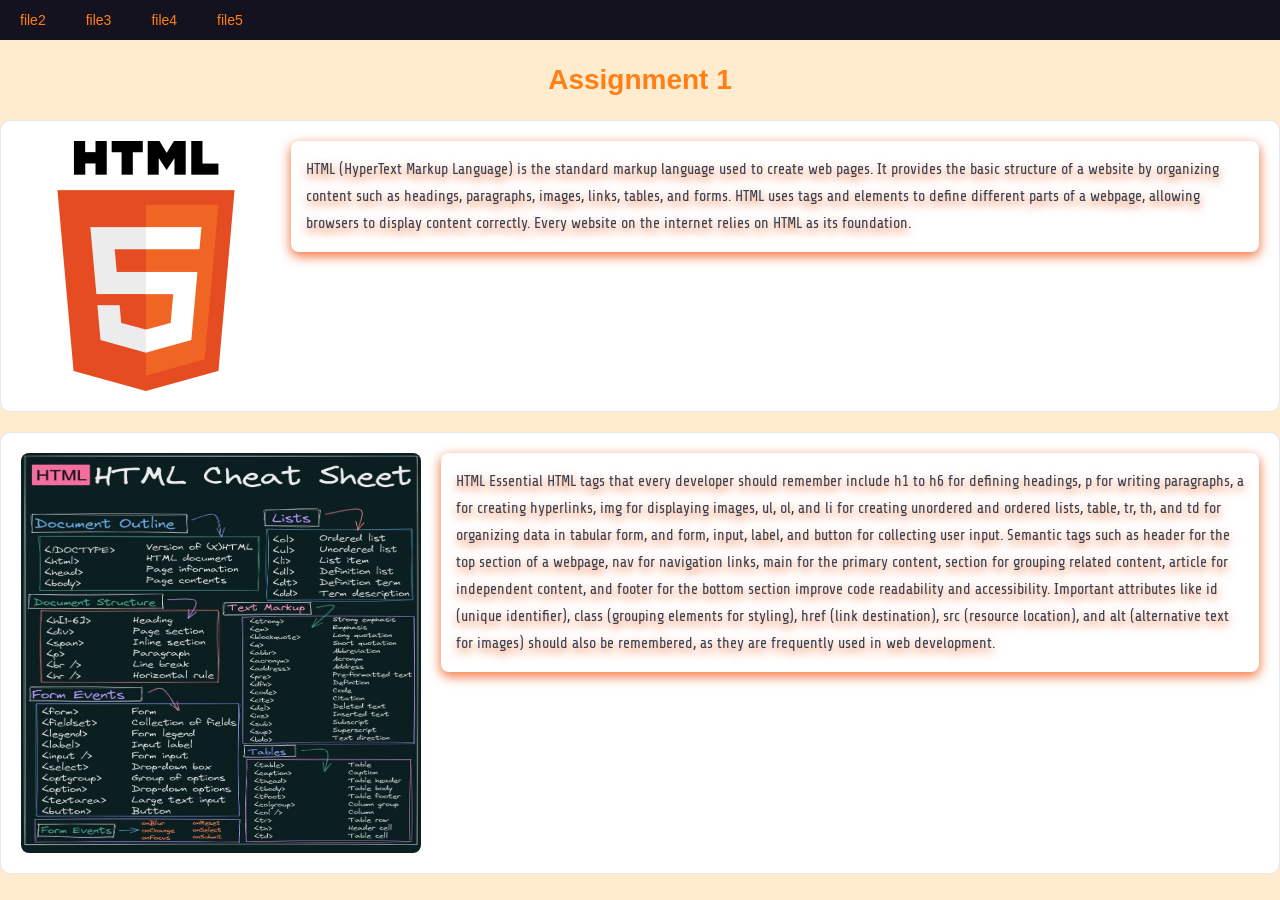
<file: index.html>
<!DOCTYPE html>
<html lang="en">

<head>
    <meta charset="UTF-8">
    <meta name="viewport" content="width=device-width, initial-scale=1.0">
    <title>mis455Assignment1</title>
    <link rel="preconnect" href="https://fonts.googleapis.com">
    <link rel="preconnect" href="https://fonts.gstatic.com" crossorigin>
    <link href="https://fonts.googleapis.com/css2?family=Share+Tech&display=swap" rel="stylesheet">



    <link rel="stylesheet" href="css.css">
</head>

<body>
    <ul>
        <li><a href="file2.html">file2</a></li>
        <li><a href="file3.html">file3</a></li>
        <li><a href="file4.html">file4</a></li>
        <li><a href="file5.html">file5</a></li>
    </ul>

    <h1> Assignment 1 </h1>

    <div>
        <img src="HTML5_logo_and_wordmark.svg.png" height="250" width="250" alt="">

        <p class="paragraph"> HTML (HyperText Markup Language) is the standard markup language used to create web pages.
            It provides the basic structure of a website by organizing content such as headings, paragraphs, images,
            links, tables, and forms. HTML uses tags and elements to define different parts of a webpage, allowing
            browsers to display content correctly. Every website on the internet relies on HTML as its foundation. </p>
    </div>


    <div>
        <img src="FijTzP6UUAAq8l5.jpg" height="400" width="400" alt="">
        <p class="paragraph">HTML Essential HTML tags that every developer should remember include h1 to h6 for defining
            headings, p for writing paragraphs, a for creating hyperlinks, img for displaying images, ul, ol, and li for
            creating unordered and ordered lists, table, tr, th, and td for organizing data in tabular form, and form,
            input, label, and button for collecting user input. Semantic tags such as header for the top section of a
            webpage, nav for navigation links, main for the primary content, section for grouping related content,
            article for independent content, and footer for the bottom section improve code readability and
            accessibility. Important attributes like id (unique identifier), class (grouping elements for styling), href
            (link destination), src (resource location), and alt (alternative text for images) should also be
            remembered, as they are frequently used in web development. </p>
    </div>

</body>

</html>
</file>
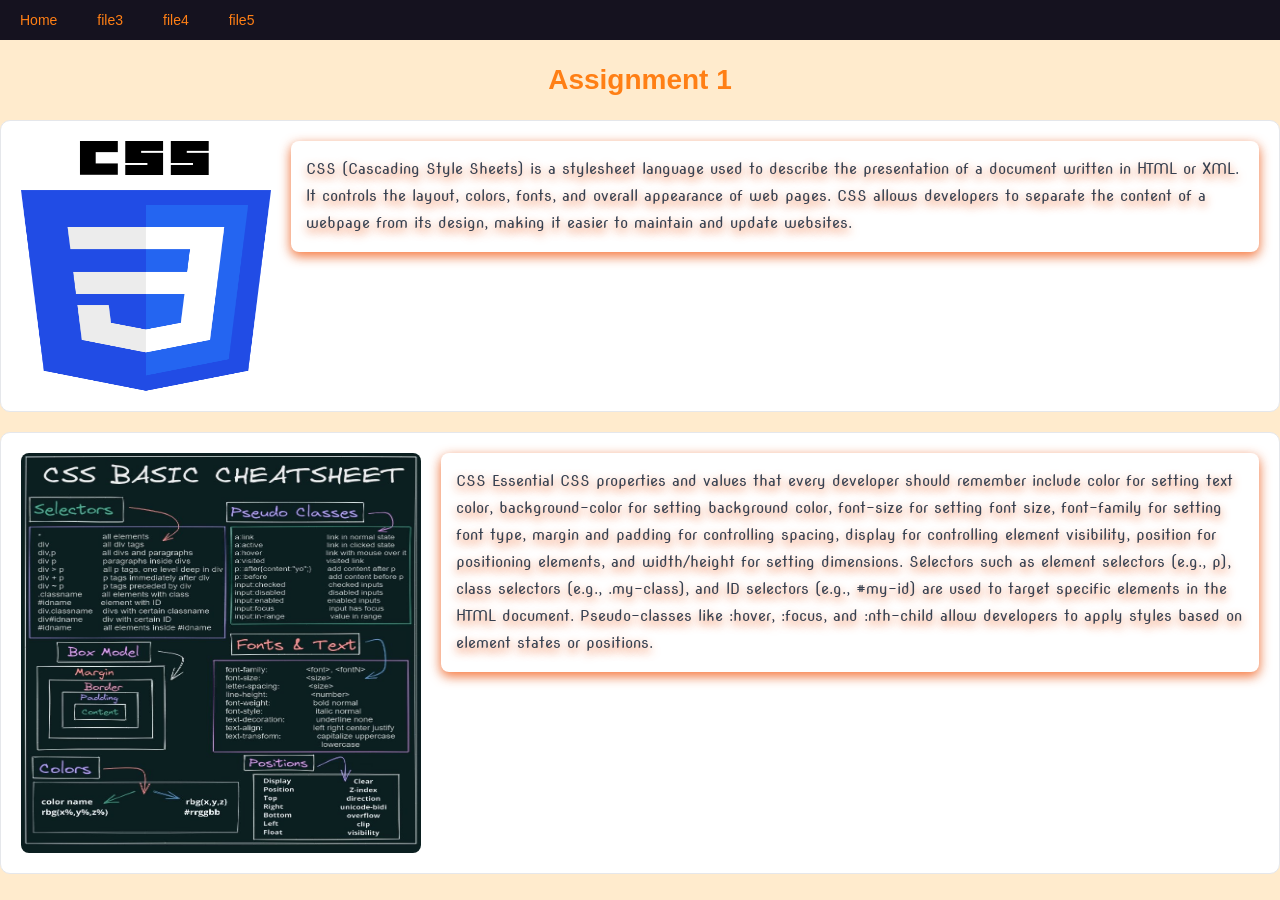
<file: file2.html>
<!DOCTYPE html>
<html lang="en">

<head>
    <meta charset="UTF-8">
    <meta name="viewport" content="width=device-width, initial-scale=1.0">
    <title>mis455Assignment1</title>
    <link rel="preconnect" href="https://fonts.googleapis.com">
    <link rel="preconnect" href="https://fonts.gstatic.com" crossorigin>
    <link href="https://fonts.googleapis.com/css2?family=Nova+Round&display=swap" rel="stylesheet">



    <link rel="stylesheet" href="css.css">
</head>

<body>
    <ul>
        <li><a href="index.html">Home</a></li>
        <li><a href="file3.html">file3</a></li>
        <li><a href="file4.html">file4</a></li>
        <li><a href="file5.html">file5</a></li>
    </ul>

    <h1> Assignment 1 </h1>

    <div>
        <img src="CSS3_logo_and_wordmark.svg.png" height="250" width="250" alt="">

        <p class="paragraphone"> CSS (Cascading Style Sheets) is a stylesheet language used to describe the presentation
            of
            a document written in HTML or XML. It controls the layout, colors, fonts, and overall appearance of web
            pages. CSS allows developers to separate the content of a webpage from its design, making it easier to
            maintain and update websites. </p>
    </div>


    <div>
        <img src="FijT2IMVIAEm0ng.jpg" height="400" width="400" alt="">
        <p class="paragraphone">CSS Essential CSS properties and values that every developer should remember include
            color
            for setting text color, background-color for setting background color, font-size for setting font size,
            font-family for setting font type, margin and padding for controlling spacing, display for controlling
            element visibility, position for positioning elements, and width/height for setting dimensions. Selectors
            such as element selectors (e.g., p), class selectors (e.g., .my-class), and ID selectors (e.g., #my-id) are
            used to target specific elements in the HTML document. Pseudo-classes like :hover, :focus, and :nth-child
            allow developers to apply styles based on element states or positions. </p>
    </div>


</body>

</html>
</file>
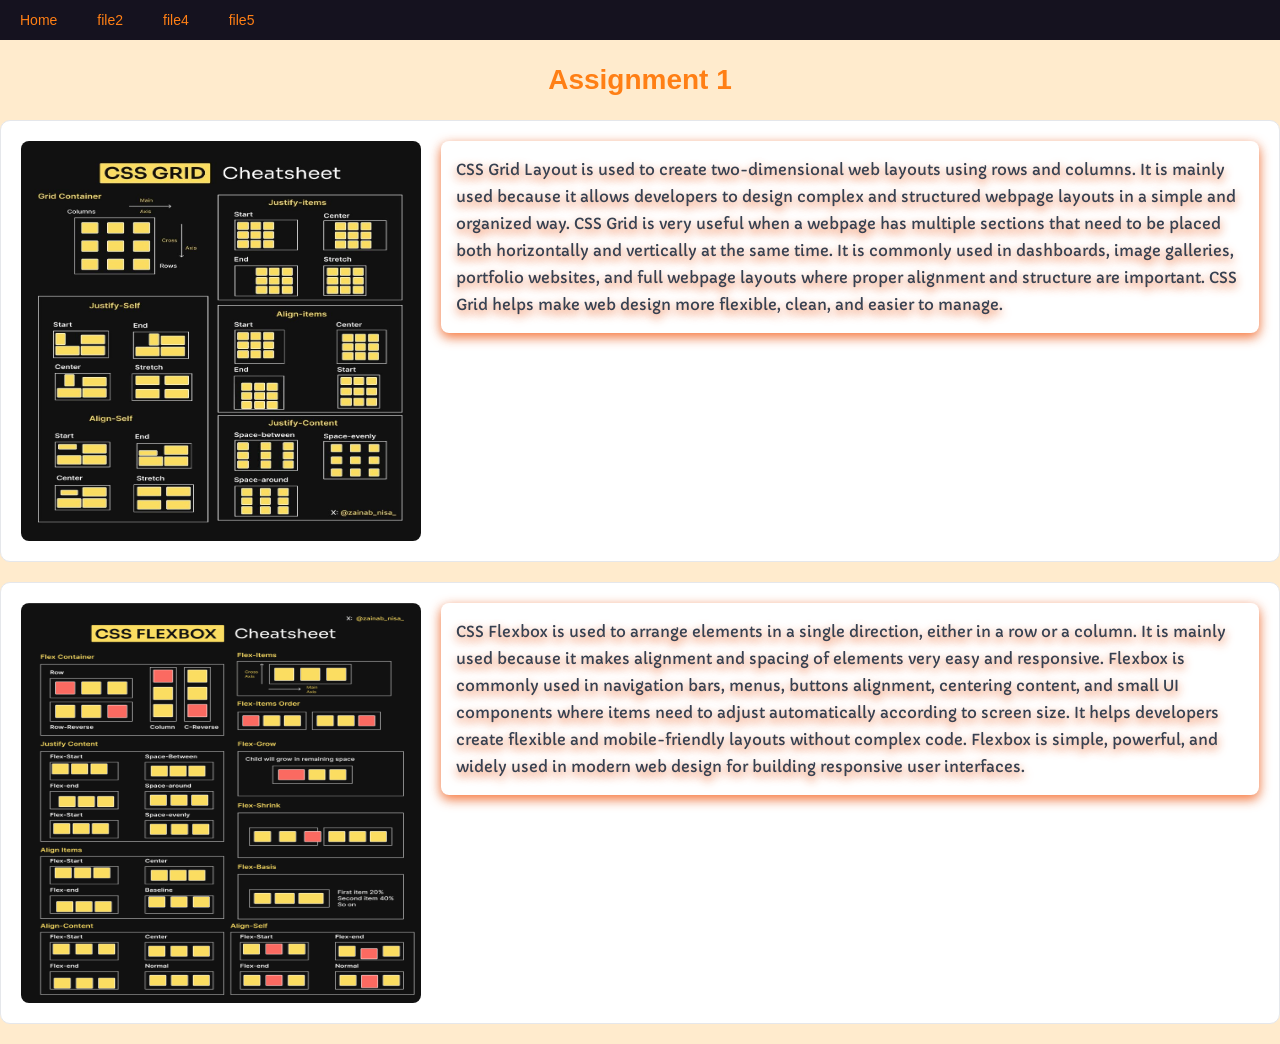
<file: file3.html>
<!DOCTYPE html>
<html lang="en">

<head>
    <meta charset="UTF-8">
    <meta name="viewport" content="width=device-width, initial-scale=1.0">
    <title>mis455Assignment1</title>
    <link rel="preconnect" href="https://fonts.googleapis.com">
    <link rel="preconnect" href="https://fonts.gstatic.com" crossorigin>
    <link href="https://fonts.googleapis.com/css2?family=Capriola&display=swap" rel="stylesheet">


    <link rel="stylesheet" href="css.css">
</head>

<body>
    <ul>
        <li><a href="index.html">Home</a></li>
        <li><a href="file2.html">file2</a></li>
        <li><a href="file4.html">file4</a></li>
        <li><a href="file5.html">file5</a></li>
    </ul>

    <h1> Assignment 1 </h1>

    <div>
        <img src="GziIdncbkAMzJeU.jpg" height="400" width="400" alt="">

        <p class="paragraph1"> CSS Grid Layout is used to create two-dimensional web layouts using rows and columns. It
            is mainly used because it allows developers to design complex and structured webpage layouts in a simple and
            organized way. CSS Grid is very useful when a webpage has multiple sections that need to be placed both
            horizontally and vertically at the same time. It is commonly used in dashboards, image galleries, portfolio
            websites, and full webpage layouts where proper alignment and structure are important. CSS Grid helps make
            web design more flexible, clean, and easier to manage. </p>
    </div>


    <div>
        <img src="box.png" height="400" width="400" alt="">
        <p class="paragraph1"> CSS Flexbox is used to arrange elements in a single direction, either in a row or a
            column. It is mainly used because it makes alignment and spacing of elements very easy and responsive.
            Flexbox is commonly used in navigation bars, menus, buttons alignment, centering content, and small UI
            components where items need to adjust automatically according to screen size. It helps developers create
            flexible and mobile-friendly layouts without complex code. Flexbox is simple, powerful, and widely used in
            modern web design for building responsive user interfaces.</p>
    </div>



</body>

</html>
</file>
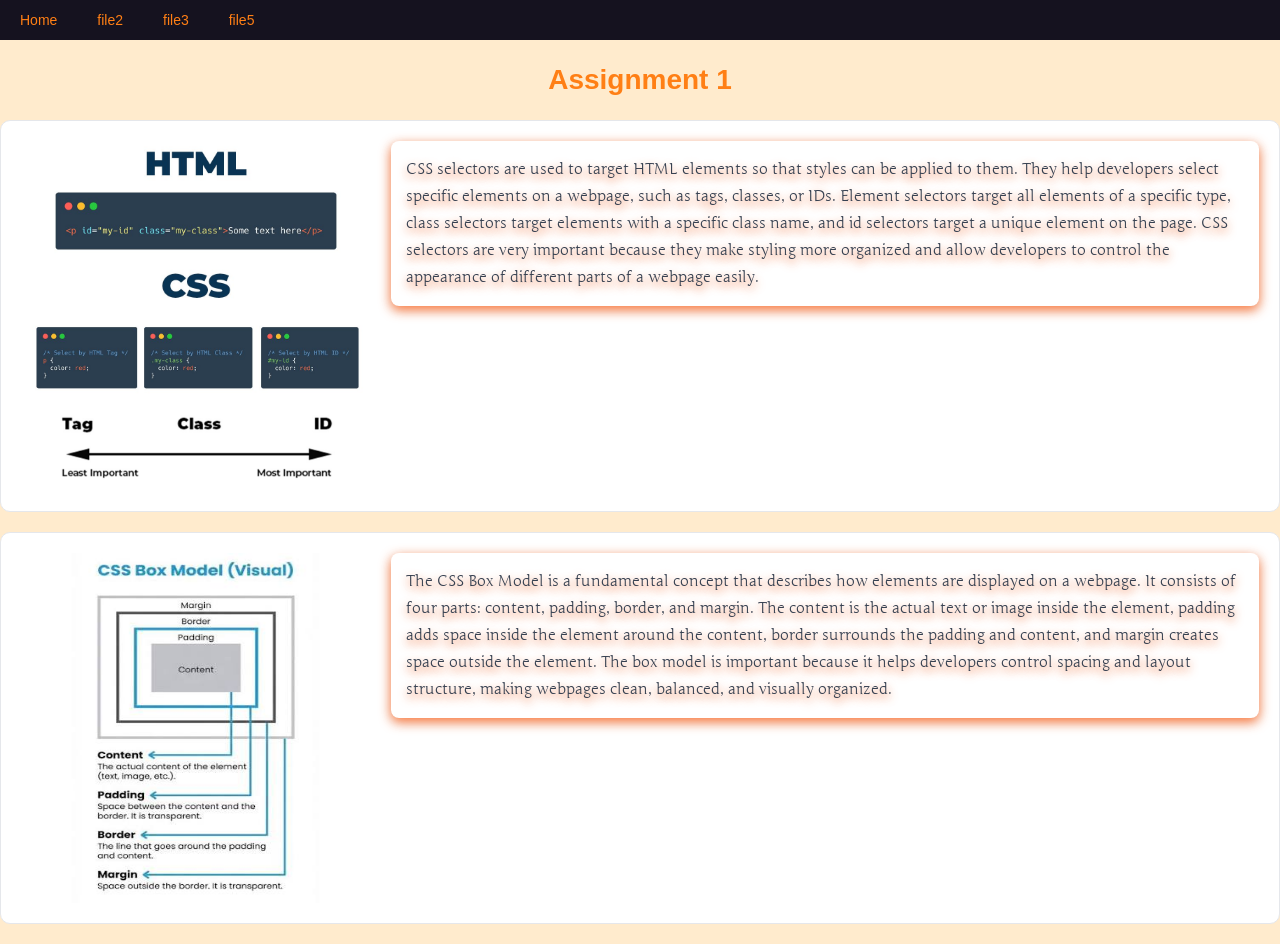
<file: file4.html>
<!DOCTYPE html>
<html lang="en">

<head>
    <meta charset="UTF-8">
    <meta name="viewport" content="width=device-width, initial-scale=1.0">
    <title>mis455Assignment1</title>
    <link rel="preconnect" href="https://fonts.googleapis.com">
    <link rel="preconnect" href="https://fonts.gstatic.com" crossorigin>
    <link href="https://fonts.googleapis.com/css2?family=Junge&display=swap" rel="stylesheet">


    <link rel="stylesheet" href="css.css">
</head>

<body>
    <ul>
        <li><a href="index.html">Home</a></li>
        <li><a href="file2.html">file2</a></li>
        <li><a href="file3.html">file3</a></li>
        <li><a href="file5.html">file5</a></li>
    </ul>

    <h1> Assignment 1 </h1>

    <div>
        <img src="Eu6YbNyXMAEuhlT.jpg" height="350" width="350" alt="">

        <p class="paragraph2">CSS selectors are used to target HTML elements so that styles can be applied to them. They
            help developers select specific elements on a webpage, such as tags, classes, or IDs. Element selectors
            target all elements of a specific type, class selectors target elements with a specific class name, and id
            selectors target a unique element on the page. CSS selectors are very important because they make styling
            more organized and allow developers to control the appearance of different parts of a webpage easily.</p>
    </div>


    <div>
        <img src="boxmodel.jpg" height="350" width="350" alt="">
        <p class="paragraph2">The CSS Box Model is a fundamental concept that describes how elements are displayed on a
            webpage. It consists of four parts: content, padding, border, and margin. The content is the actual text or
            image inside the element, padding adds space inside the element around the content, border surrounds the
            padding and content, and margin creates space outside the element. The box model is important because it
            helps developers control spacing and layout structure, making webpages clean, balanced, and visually
            organized.</p>
    </div>

</body>

</html>
</file>
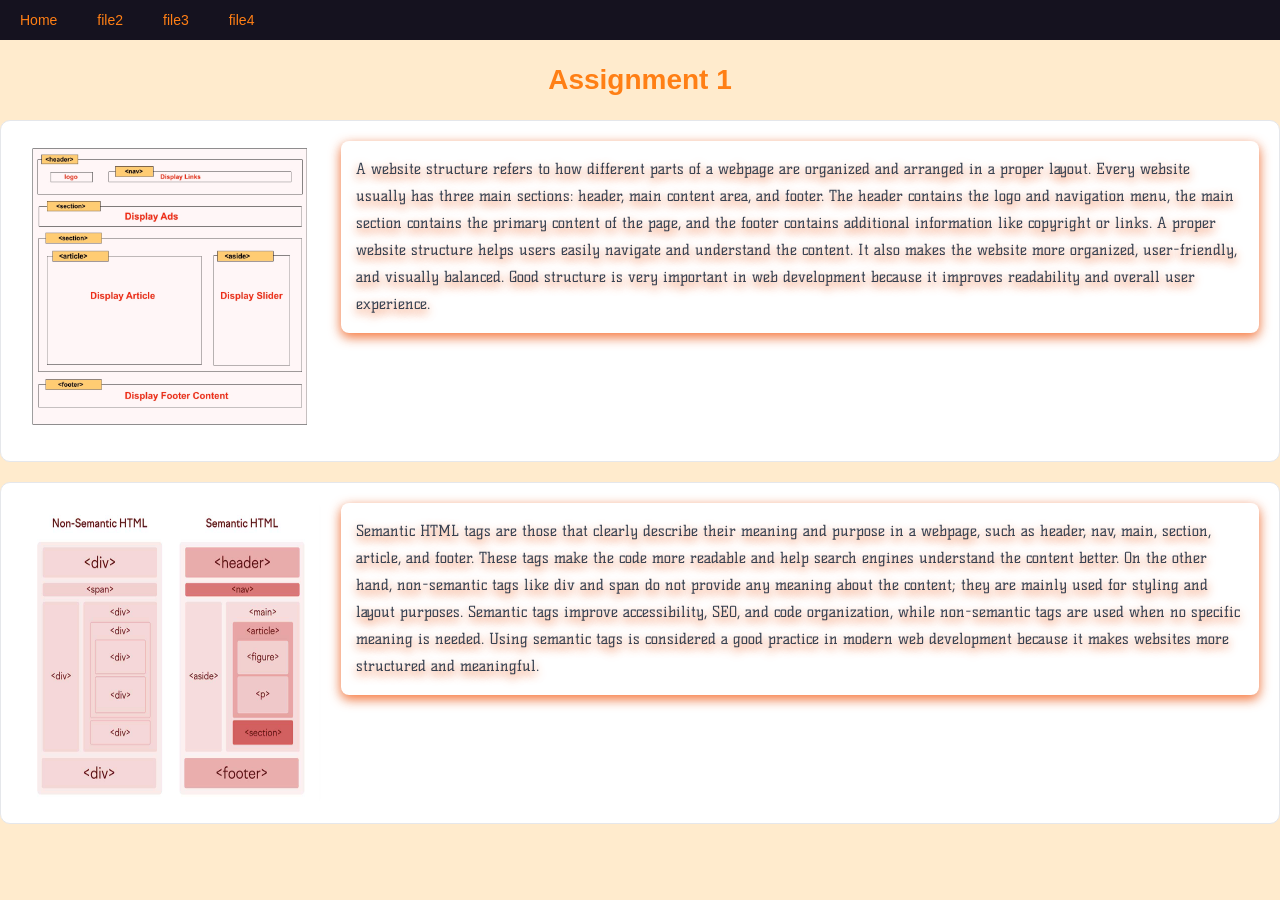
<file: file5.html>
<!DOCTYPE html>
<html lang="en">

<head>
    <meta charset="UTF-8">
    <meta name="viewport" content="width=device-width, initial-scale=1.0">
    <title>mis455Assignment1</title>
    <link rel="preconnect" href="https://fonts.googleapis.com">
    <link rel="preconnect" href="https://fonts.gstatic.com" crossorigin>
    <link href="https://fonts.googleapis.com/css2?family=Kelly+Slab&display=swap" rel="stylesheet">


    <link rel="stylesheet" href="css.css">
</head>

<body>
    <ul>
        <li><a href="index.html">Home</a></li>
        <li><a href="file2.html">file2</a></li>
        <li><a href="file3.html">file3</a></li>
        <li><a href="file4.html">file4</a></li>

    </ul>

    <h1> Assignment 1 </h1>

    <div>
        <img src="Headandfooter.jpg" height="300" width="300" alt="">

        <p class="paragraph3">A website structure refers to how different parts of a webpage are organized and arranged
            in a proper layout. Every website usually has three main sections: header, main content area, and footer.
            The header contains the logo and navigation menu, the main section contains the primary content of the page,
            and the footer contains additional information like copyright or links. A proper website structure helps
            users easily navigate and understand the content. It also makes the website more organized, user-friendly,
            and visually balanced. Good structure is very important in web development because it improves readability
            and overall user experience. </p>
    </div>


    <div>
        <img src="html-semantic-layout.jpg" height="300" width="300" alt="">
        <p class="paragraph3">Semantic HTML tags are those that clearly describe their meaning and purpose in a webpage,
            such as header, nav, main, section, article, and footer. These tags make the code more readable and help
            search engines understand the content better. On the other hand, non-semantic tags like div and span do not
            provide any meaning about the content; they are mainly used for styling and layout purposes. Semantic tags
            improve accessibility, SEO, and code organization, while non-semantic tags are used when no specific meaning
            is needed. Using semantic tags is considered a good practice in modern web development because it makes
            websites more structured and meaningful. </p>
    </div>




</body>

</html>
</file>
<file: css.css>
* {
    margin: 0;
    padding: 0;
    box-sizing: border-box;
}

body {
    font-family: Arial, sans-serif;
    background-color: blanchedalmond;
    margin: 0;
    padding: 0;
    min-height: 100vh;
}

ul {
    list-style: none;
    background-color: #15121f;
    display: flex;

    overflow: hidden;
    margin-bottom: 30px;
    padding: 0;
    width: 100%;
    margin: 0;
    border-radius: 0;
}

li a {
    display: block;
    color: rgb(255, 127, 21);
    text-decoration: none;
    padding: 12px 20px;
    font-size: 14px;
}

li a:hover {
    background-color: blanchedalmond;
}


h1 {
    text-align: center;
    color: rgb(255, 127, 21);
    margin: 24px;
    font-size: 28px;
}


div {
    display: flex;
    align-items: flex-start;
    gap: 20px;
    background-color: white;
    border-radius: 10px;
    padding: 20px;
    margin-bottom: 20px;
    border: 1px solid #e5e7eb;
}


.paragraph {

    font-family: "Share Tech", sans-serif;
    font-weight: 400;
    font-style: normal;
    color: #374151;
    line-height: 1.8;
    font-size: 15px;
    text-shadow: 0 4px 10px rgba(255, 111, 45, 0.914), 0 4px 12px rgba(0, 0, 0, 0.1);
    box-shadow: 0 4px 12px rgba(255, 111, 45, 0.914), 0 4px 12px rgba(0, 0, 0, 0.1);
    padding: 15px;
    border-radius: 8px;
}

.paragraphone {
    font-family: "Nova Round", system-ui;
    font-weight: 400;
    font-style: normal;

    color: #374151;
    line-height: 1.8;
    font-size: 15px;
    text-shadow: 0 4px 10px rgba(255, 111, 45, 0.914), 0 4px 12px rgba(0, 0, 0, 0.1);
    box-shadow: 0 4px 12px rgba(255, 111, 45, 0.914), 0 4px 12px rgba(0, 0, 0, 0.1);
    padding: 15px;
    border-radius: 8px;
}

.paragraph1 {
    font-family: "Capriola", sans-serif;
    font-weight: 400;
    font-style: normal;


    color: #374151;
    line-height: 1.8;
    font-size: 15px;
    text-shadow: 0 4px 10px rgba(255, 111, 45, 0.914), 0 4px 12px rgba(0, 0, 0, 0.1);
    box-shadow: 0 4px 12px rgba(255, 111, 45, 0.914), 0 4px 12px rgba(0, 0, 0, 0.1);
    padding: 15px;
    border-radius: 8px;

}

.paragraph2 {
    font-family: "Junge", cursive;
    font-weight: 400;
    font-style: normal;

    color: #374151;
    line-height: 1.8;
    font-size: 15px;
    text-shadow: 0 4px 10px rgba(255, 111, 45, 0.914), 0 4px 12px rgba(0, 0, 0, 0.1);
    box-shadow: 0 4px 12px rgba(255, 111, 45, 0.914), 0 4px 12px rgba(0, 0, 0, 0.1);
    padding: 15px;
    border-radius: 8px;
}


.paragraph3 {
    font-family: "Kelly Slab", sans-serif;
    font-weight: 400;
    font-style: normal;

    color: #374151;
    line-height: 1.8;
    font-size: 15px;
    text-shadow: 0 4px 10px rgba(255, 111, 45, 0.914), 0 4px 12px rgba(0, 0, 0, 0.1);
    box-shadow: 0 4px 12px rgba(255, 111, 45, 0.914), 0 4px 12px rgba(0, 0, 0, 0.1);
    padding: 15px;
    border-radius: 8px;
}


img {
    border-radius: 8px;
    flex-shrink: 0;
}
</file>
